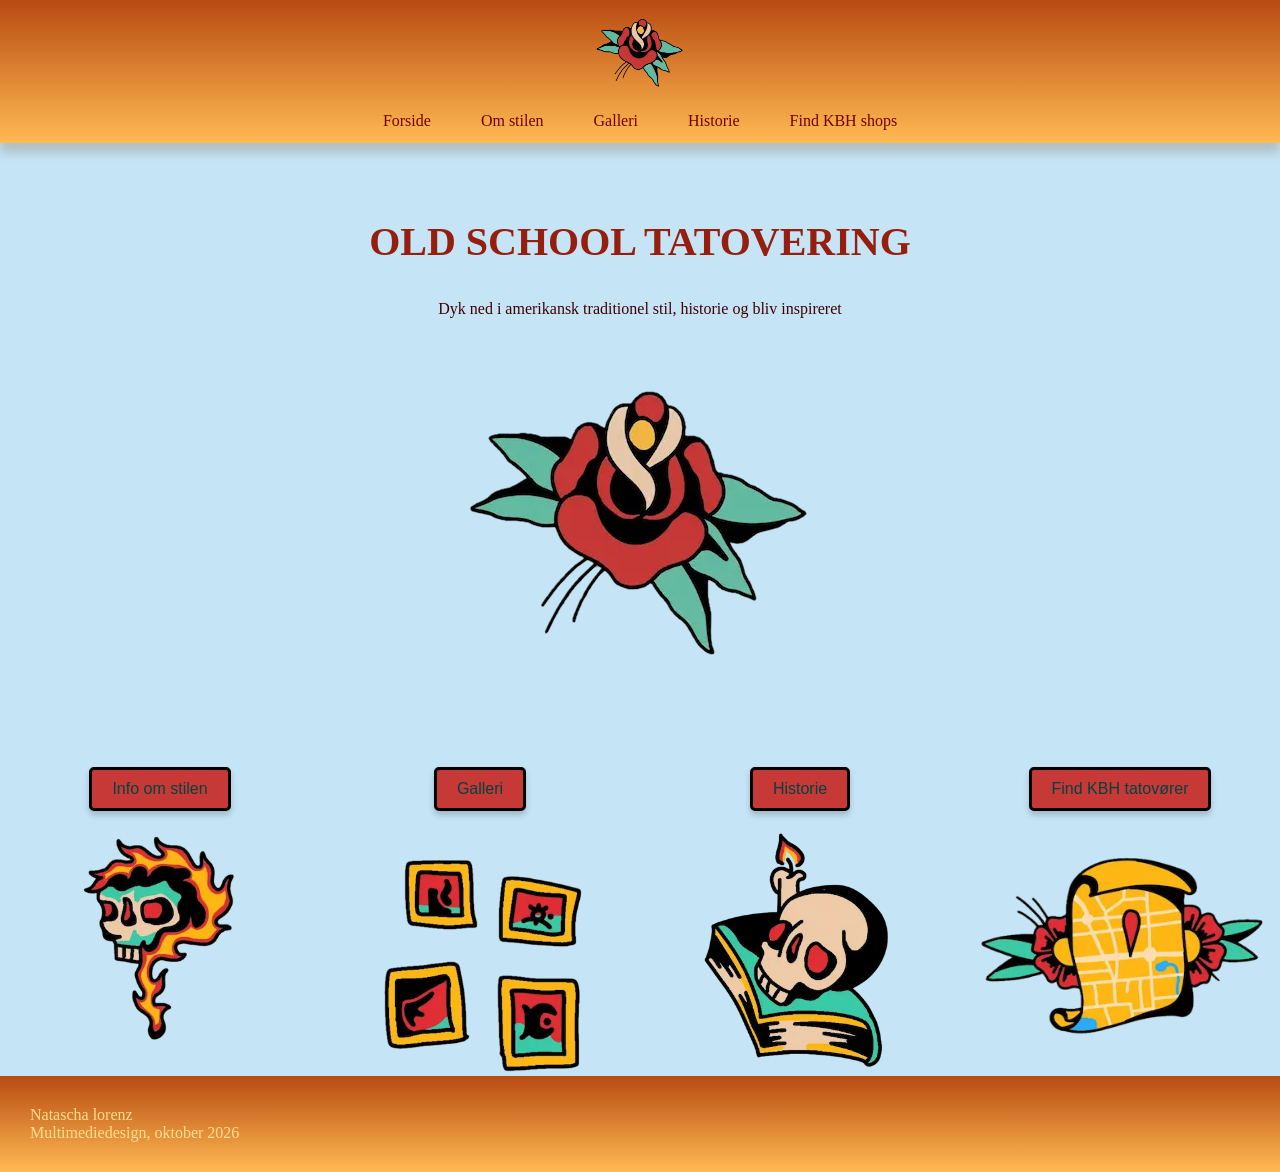
<file: index.html>
<!DOCTYPE html>
<html lang="da">


<head>
    <meta charset="UTF-8">
    <meta name="viewport" content="width=device-width, initial-scale=1.0">
    <title>forside</title>
    <link rel="stylesheet" href="style.css">
    <link rel="stylesheet" href="layout.css">
    <link rel="icon" href="./imgs/favicon.ico">

</head>



<body>
    <header>

        <div class="logo">
            <a href="">
                <img src="./imgs/logopng.webp" alt="Logo">
            </a>
        </div>

        <div class="burger">
            <span class="line"></span>
            <span class="line"></span>
            <span class="line"></span>
        </div>
        <nav>
            <ul class="menu">
                <li><a href="index.html">Forside</a></li>
                <li><a href="om_stilen.html">Om stilen</a></li>
                <li><a href="galleri.html">Galleri</a></li>
                <li><a href="historie.html">Historie</a></li>
                <li><a href="find_shop.html">Find KBH shops</a></li>
            </ul>
        </nav>
    </header>
    <main>
        <section class="hero">

            <h1> OLD SCHOOL TATOVERING</h1>
            <div class="hero_1">
                <p> Dyk ned i amerikansk traditionel stil, historie og bliv inspireret</p>
                <img src="./imgs/logopng.webp" alt="logohero">


            </div>

        </section>

        <div class="grid_1">
            <div class="grid_1_1">
                <a href="om_stilen.html" class="button">Info om stilen</a>
                <img src="./imgs/info_img.webp" alt="info_icon">
            </div>

            <div class="grid_1_2">
                <a href="galleri.html" class="button">Galleri</a>
                <img src="./imgs/galleri_img.webp" alt="galleri_icon">
            </div>

            <div class="grid_1_3">
                <a href="historie.html" class="button">Historie</a>
                <img src="./imgs/historie_img.webp" alt="historie_icon">
            </div>
            <div class="grid_2">
                <a href="find_shop.html" class="button">Find KBH tatovører</a>
                <img src="./imgs/findshopsimg.webp" alt="find_icon">

            </div>

        </div>


    </main>

    <footer>
        Natascha lorenz <br>
        Multimediedesign, oktober 2026
    </footer>

    <script src="menu.js" defer></script>
</body>

</html>
</file>
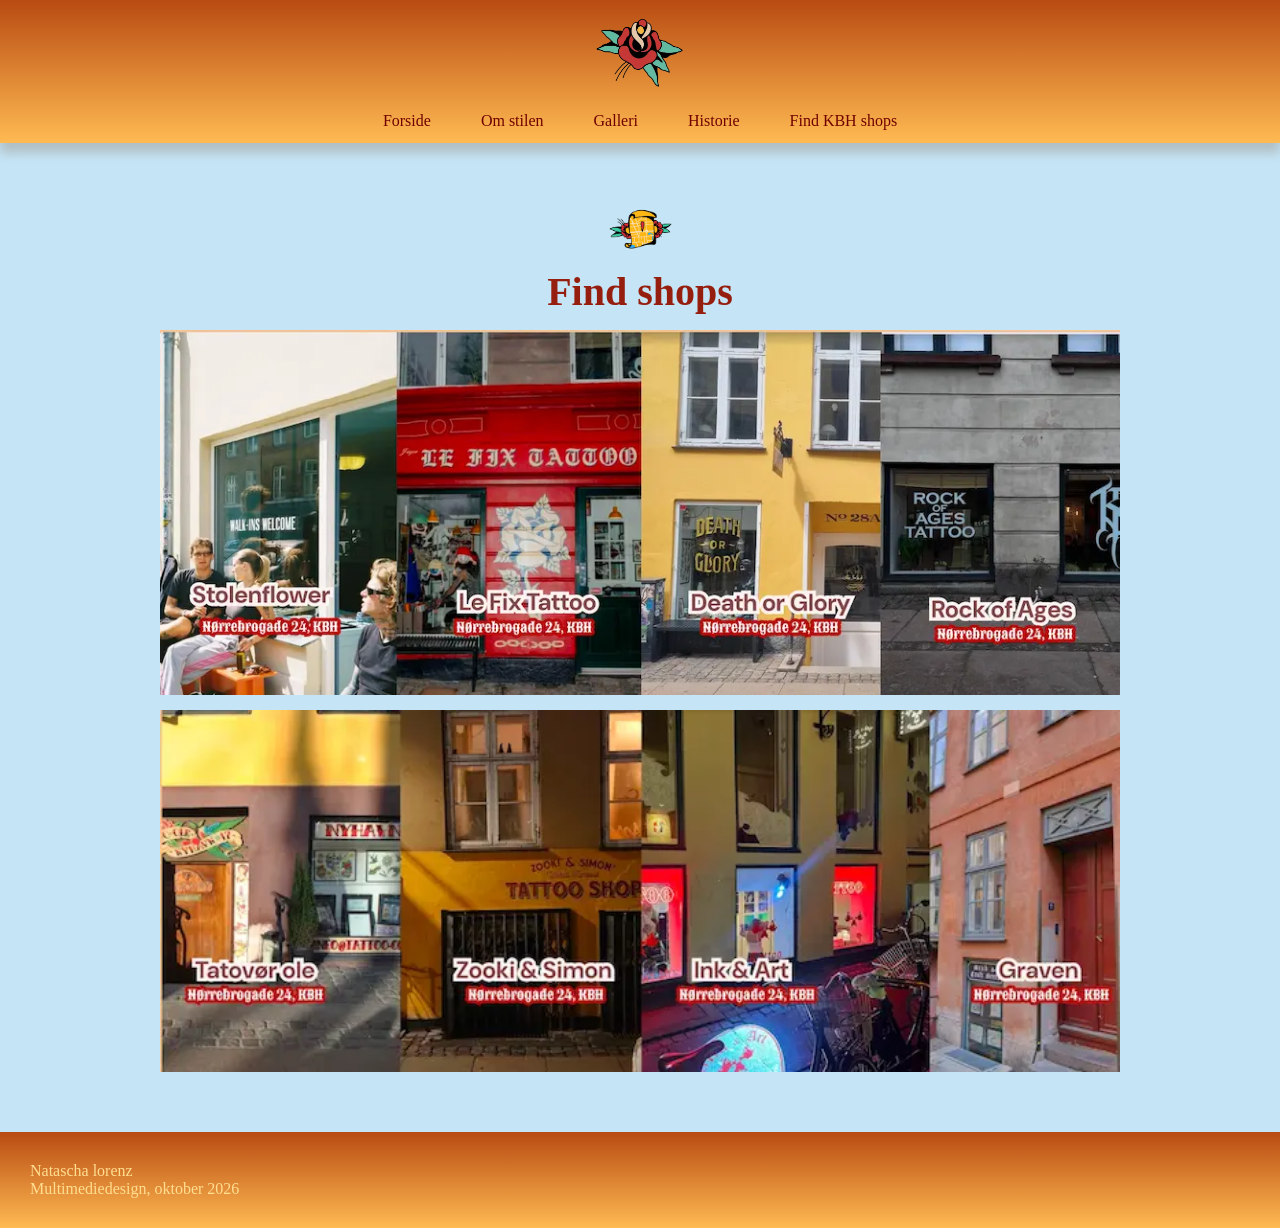
<file: find_shop.html>
<!DOCTYPE html>
<html lang="da">

<head>
    <meta charset="UTF-8">
    <meta name="viewport" content="width=device-width, initial-scale=1.0">
    <title>Find shops</title>
    <link rel="stylesheet" href="style.css">
    <link rel="stylesheet" href="layout.css">
    <link rel="icon" href="./imgs/favicon.ico">

</head>

<body>

    <header>
        <div class="logo">
            <a href="index.html">
                <img src="./imgs/logopng.webp" alt="Logo">
            </a>
        </div>

        <div class="burger">
            <span class="line"></span>
            <span class="line"></span>
            <span class="line"></span>
        </div>

        <nav>
            <ul class="menu">
                <li><a href="index.html">Forside</a></li>
                <li><a href="om_stilen.html">Om stilen</a></li>
                <li><a href="galleri.html">Galleri</a></li>
                <li><a href="historie.html">Historie</a></li>
                <li><a href="find_shop.html">Find KBH shops</a></li>
            </ul>
        </nav>
    </header>

    <main>
        <section class="hero">
            <div class="startimg">
                <img src="./imgs/findshopsimg.webp" alt="shop">
            </div>
            <h1>Find shops</h1>

            <div class="shops">
                <img src="./imgs/shop1.webp" alt="shop1">
                <img src="./imgs/shop2.webp" alt="shop2">
            </div>
        </section>
    </main>
    <footer>
        Natascha lorenz <br>
        Multimediedesign, oktober 2026
    </footer>
    <script src="menu.js" defer></script>
</body>

</html>
</file>
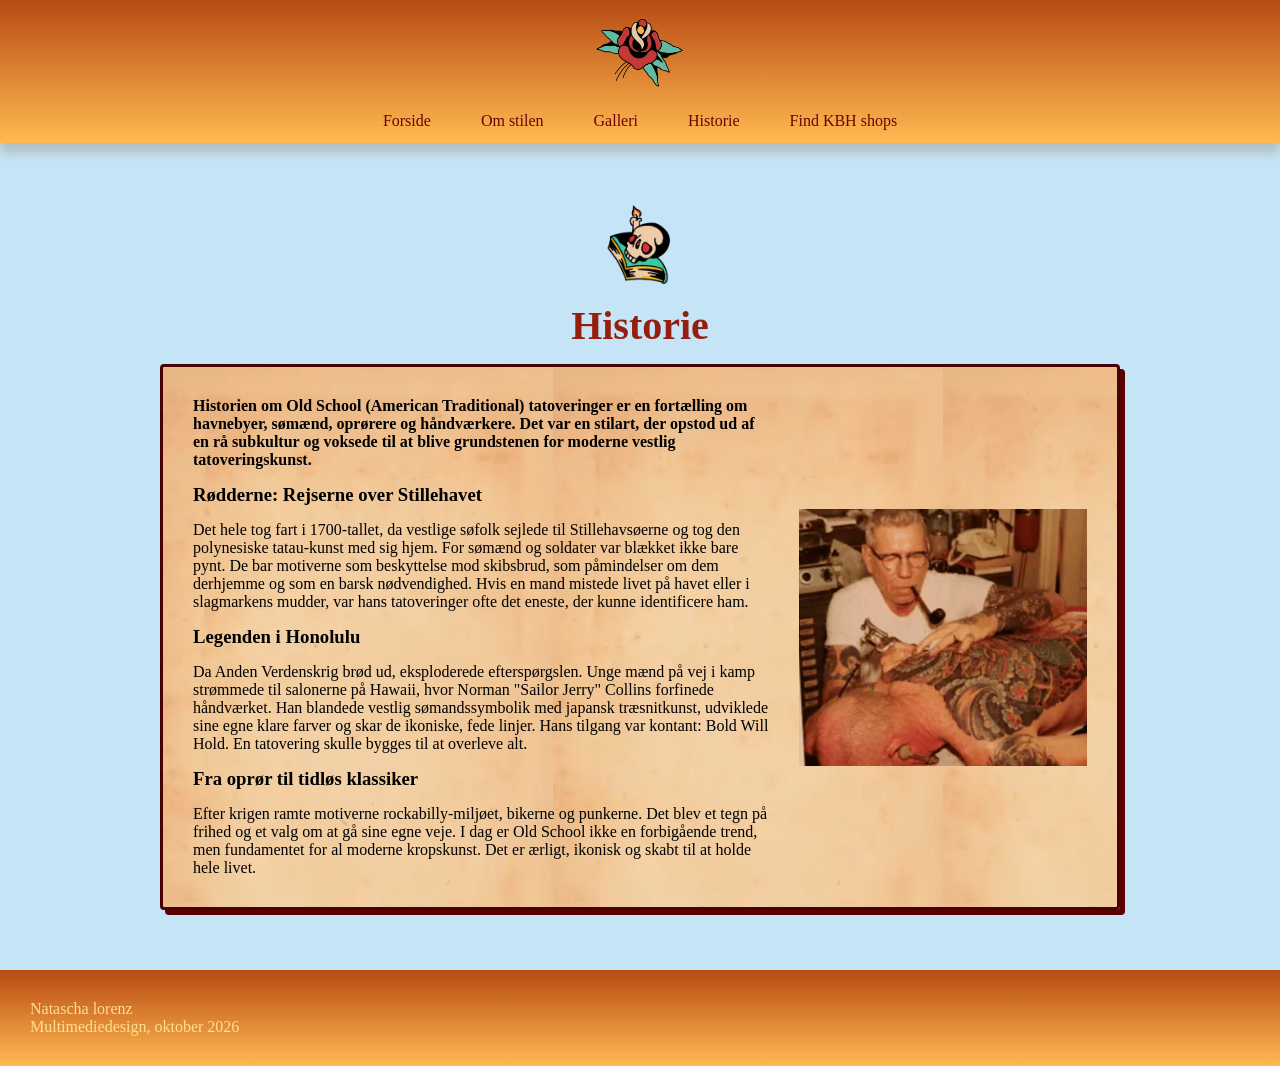
<file: historie.html>
<!DOCTYPE html>
<html lang="da">

<head>
    <meta charset="UTF-8">
    <meta name="viewport" content="width=device-width, initial-scale=1.0">
    <title>Historie</title>
    <link rel="stylesheet" href="style.css">
    <link rel="stylesheet" href="layout.css">
    <link rel="icon" href="./imgs/favicon.ico">

</head>

<body>

    <header>
        <div class="logo">
            <a href="index.html">
                <img src="./imgs/logopng.webp" alt="Logo">
            </a>
        </div>

        <div class="burger">
            <span class="line"></span>
            <span class="line"></span>
            <span class="line"></span>
        </div>

        <nav>
            <ul class="menu">
                <li><a href="index.html">Forside</a></li>
                <li><a href="om_stilen.html">Om stilen</a></li>
                <li><a href="galleri.html">Galleri</a></li>
                <li><a href="historie.html">Historie</a></li>
                <li><a href="find_shop.html">Find KBH shops</a></li>
            </ul>
        </nav>
    </header>

    <main>
        <section class="hero">
            <div class="startimg">
                <img src="./imgs/historie_img.webp" alt="historie">
            </div>

            <h1>Historie</h1>

            <div class="grid_2col">
                <div class="historie_tekst">

                    <h4>Historien om Old School (American Traditional) tatoveringer er en fortælling om havnebyer,
                        sømænd, oprørere og håndværkere. Det var en stilart, der opstod ud af en rå subkultur og voksede
                        til at blive grundstenen for moderne vestlig tatoveringskunst.</h4>

                    <h3>Rødderne: Rejserne over Stillehavet</h3>
                    <p>
                        Det hele tog fart i 1700-tallet, da vestlige søfolk sejlede til Stillehavsøerne og tog den
                        polynesiske tatau-kunst med sig hjem. For sømænd og soldater var blækket ikke bare pynt. De
                        bar
                        motiverne som beskyttelse mod skibsbrud, som påmindelser om dem derhjemme og som en barsk
                        nødvendighed. Hvis en mand mistede livet på havet eller i slagmarkens mudder, var hans
                        tatoveringer ofte det eneste, der kunne identificere ham.
                    </p>

                    <h3>Legenden i Honolulu</h3>
                    <p>
                        Da Anden Verdenskrig brød ud, eksploderede efterspørgslen. Unge mænd på vej i kamp strømmede
                        til
                        salonerne på Hawaii, hvor Norman "Sailor Jerry" Collins forfinede håndværket. Han blandede
                        vestlig
                        sømandssymbolik med japansk træsnitkunst, udviklede sine egne klare farver og skar de
                        ikoniske,
                        fede linjer. Hans tilgang var kontant: Bold Will Hold. En tatovering skulle bygges til at
                        overleve alt.
                    </p>

                    <h3>Fra oprør til tidløs klassiker</h3>
                    <p>
                        Efter krigen ramte motiverne rockabilly-miljøet, bikerne og punkerne. Det blev et tegn på
                        frihed
                        og et valg om at gå sine egne veje. I dag er Old School ikke en forbigående trend, men
                        fundamentet for al moderne kropskunst. Det er ærligt, ikonisk og skabt til at holde hele
                        livet.
                    </p>
                </div>

                <img src="./imgs/jerry.png" alt="jerry">
            </div>
        </section>
    </main>
    <footer>
        Natascha lorenz <br>
        Multimediedesign, oktober 2026
    </footer>
    <script src="menu.js" defer></script>
</body>

</html>
</file>
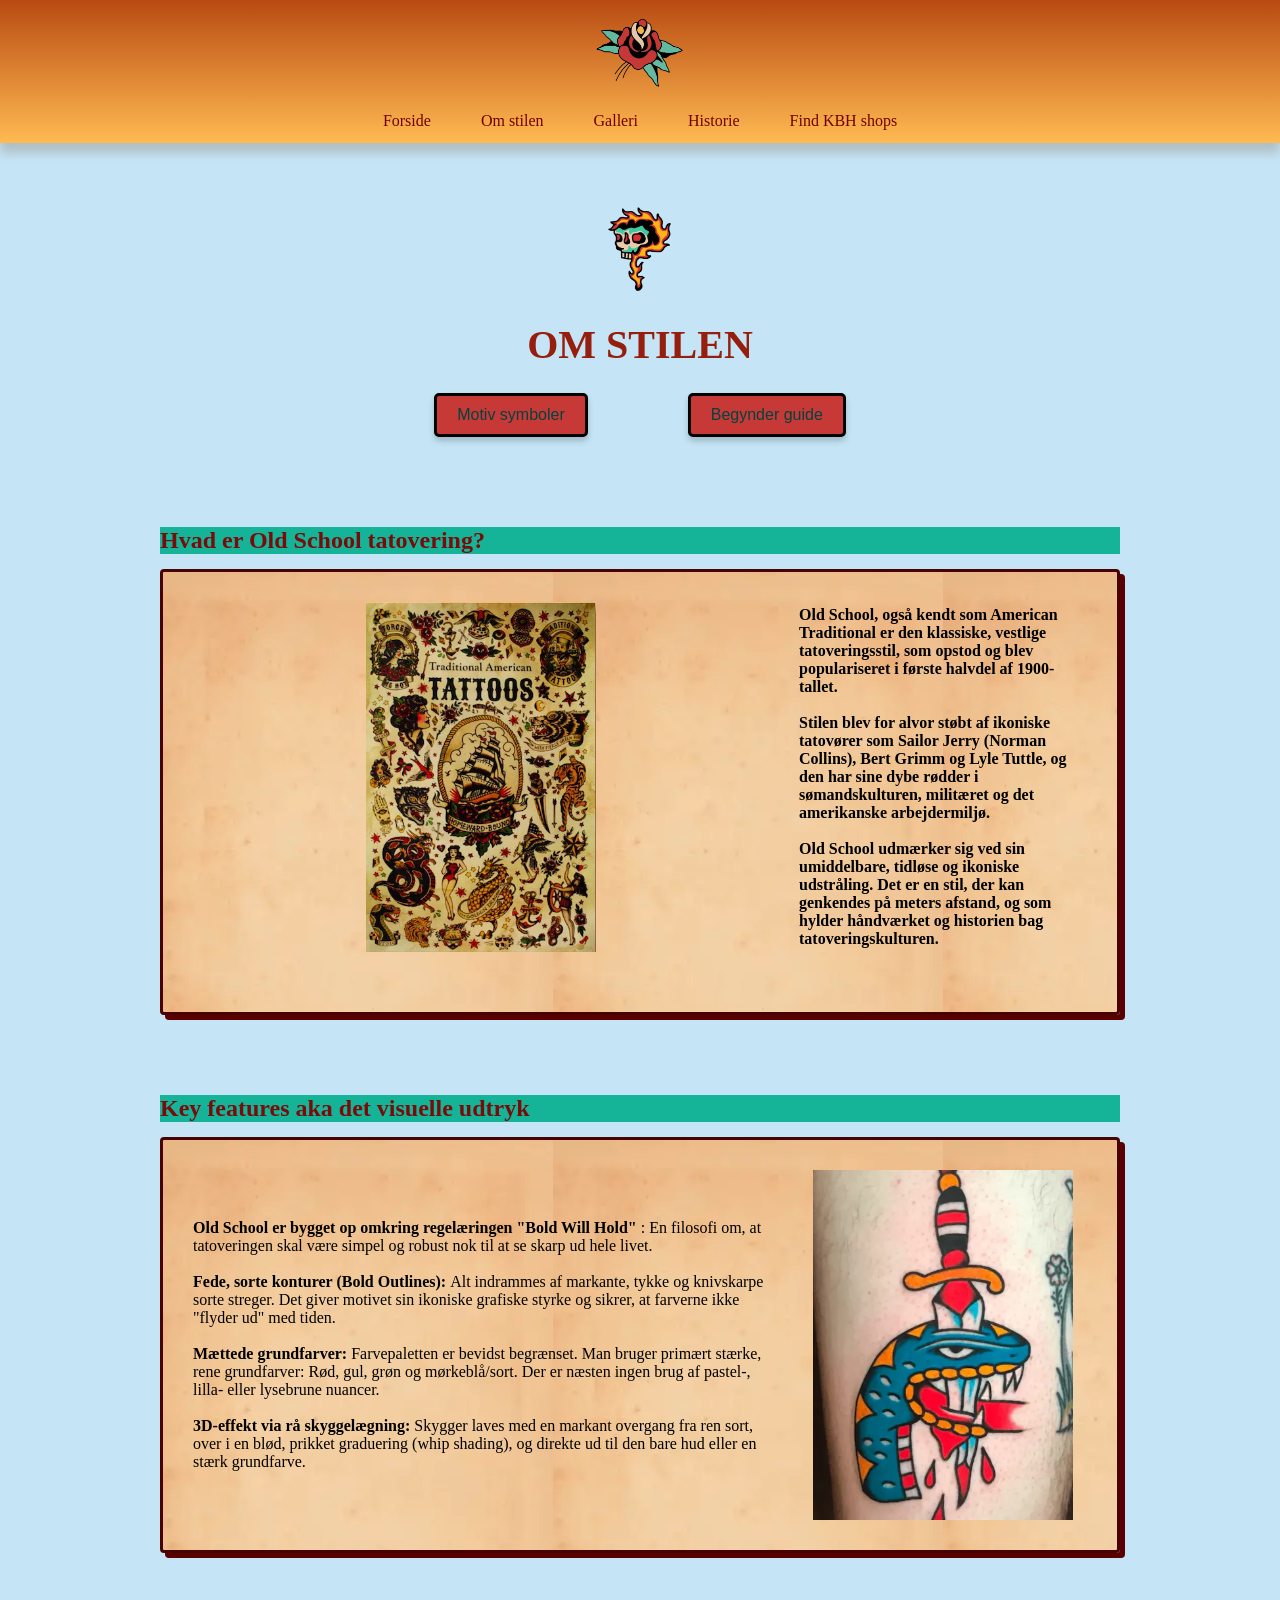
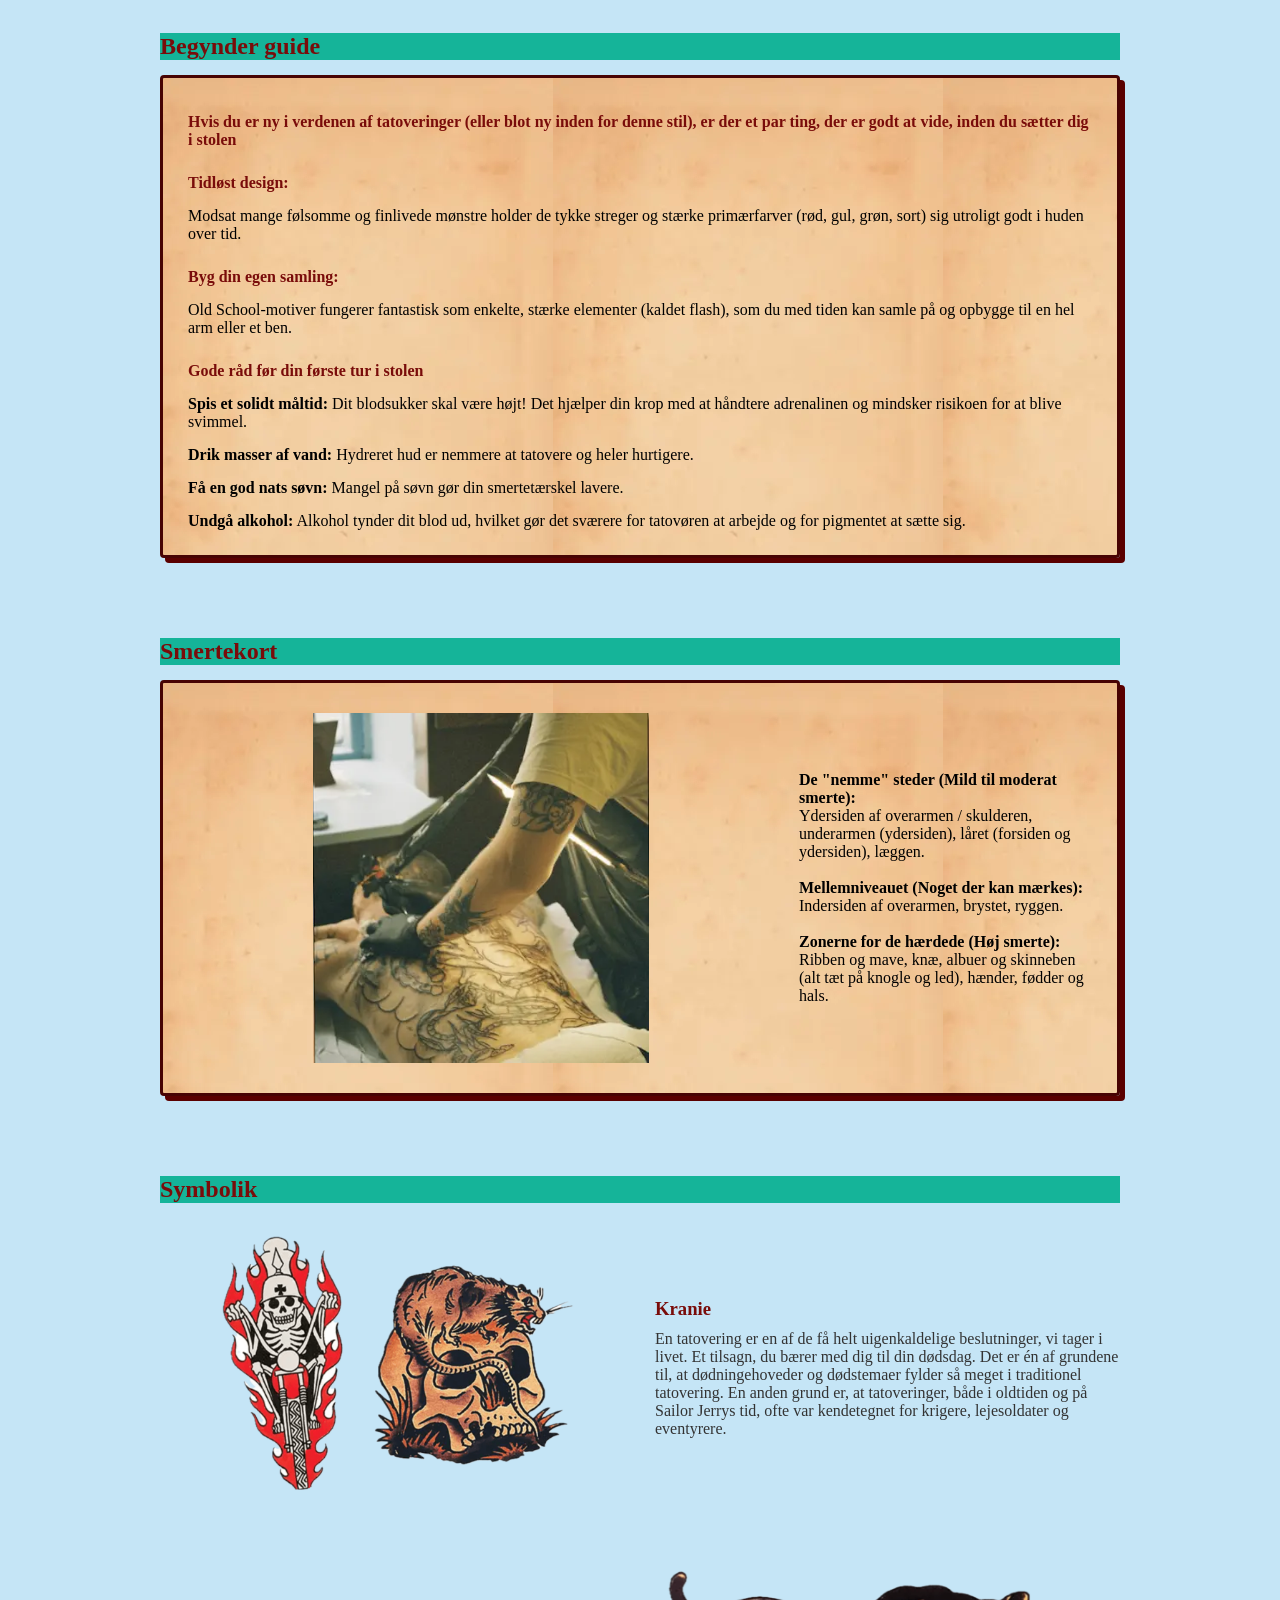
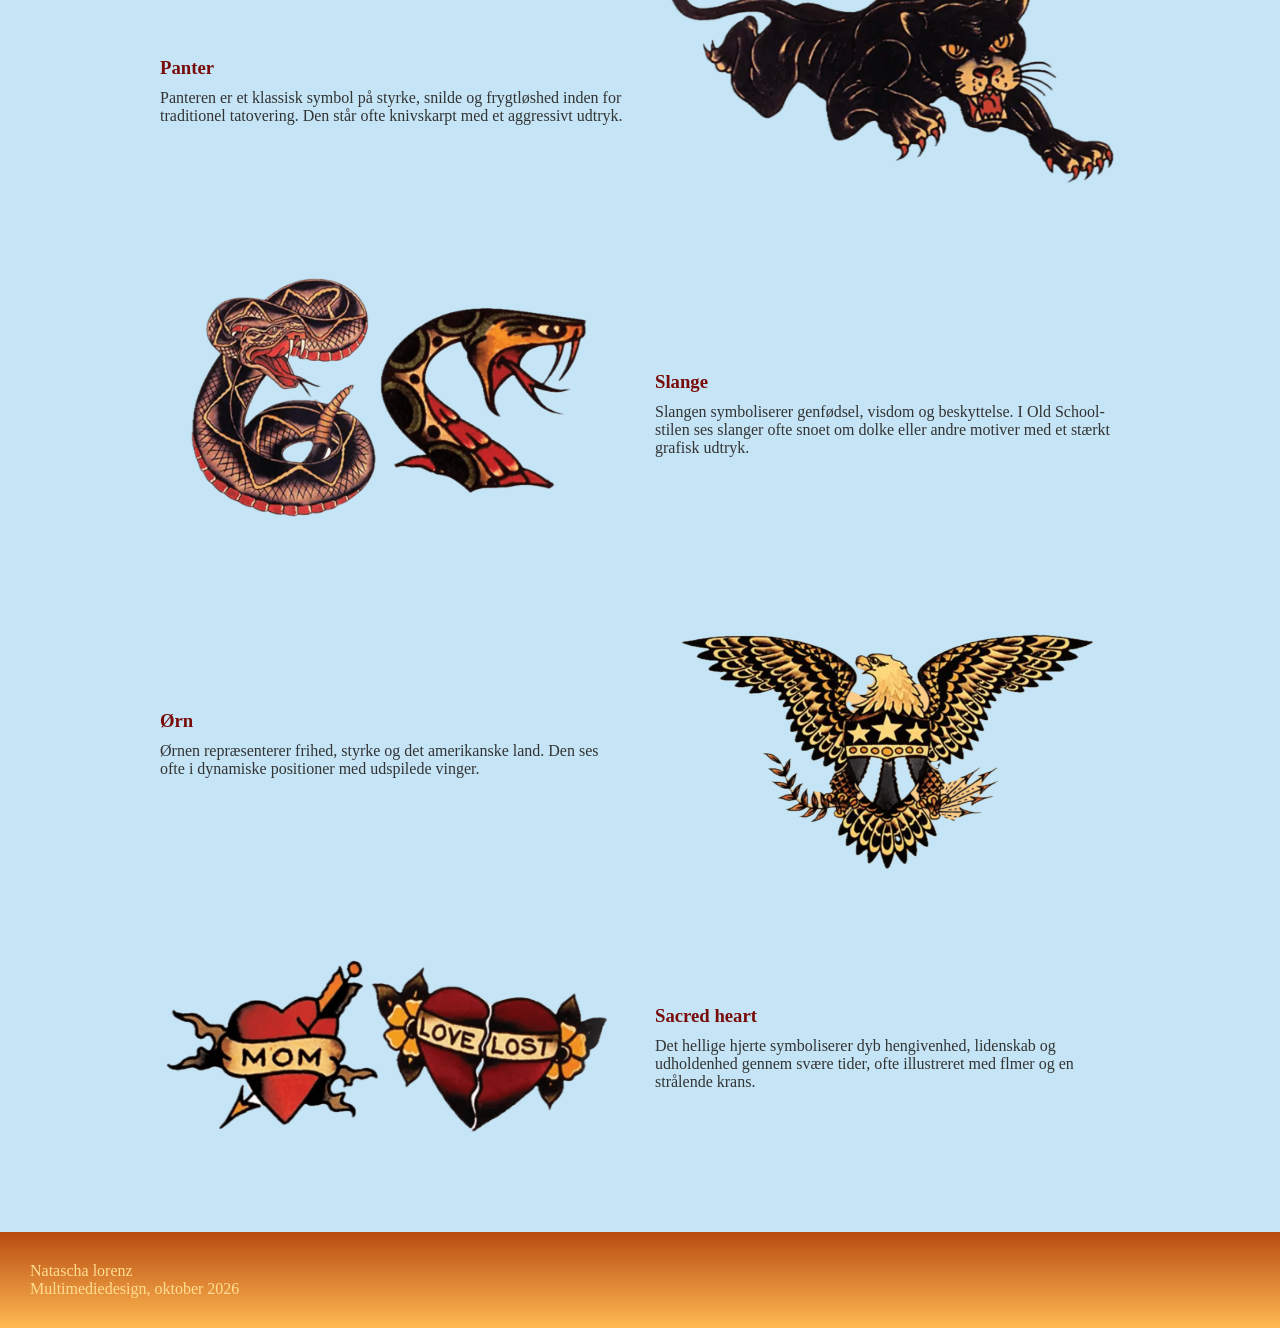
<file: om_stilen.html>
<!DOCTYPE html>
<html lang="da">

<head>
    <meta charset="UTF-8">
    <meta name="viewport" content="width=device-width, initial-scale=1.0">
    <title>Om stilen</title>
    <link rel="stylesheet" href="style.css">
    <link rel="stylesheet" href="layout.css">
    <link rel="icon" href="./imgs/favicon.ico">

</head>

<body>

    <header>
        <div class="logo">
            <a href="index.html">
                <img src="./imgs/logopng.webp" alt="Logo">
            </a>
        </div>

        <div class="burger">
            <span class="line"></span>
            <span class="line"></span>
            <span class="line"></span>
        </div>

        <nav>
            <ul class="menu">
                <li><a href="index.html">Forside</a></li>
                <li><a href="om_stilen.html">Om stilen</a></li>
                <li><a href="galleri.html">Galleri</a></li>
                <li><a href="historie.html">Historie</a></li>
                <li><a href="find_shop.html">Find KBH shops</a></li>
            </ul>
        </nav>
    </header>

    <main>
        <section class="hero">
            <div class="startimg">
                <img src="./imgs/info_img.webp" alt="info_icon">
            </div>
            <h1>OM STILEN</h1>

            <div class="knap1">
                <a href="#symbolik" class="button">Motiv symboler</a>
                <a href="#begynder_guide" class="button">Begynder guide</a>
            </div>
        </section>

        <section class="hvad_er_stilen">
            <h2>Hvad er Old School tatovering?</h2>
            <div class="grid_2col">
                <img src="./imgs/infobilleder/førstebillede.webp" alt="førstebillede">
                <p> <strong>


                        Old School, også kendt som American Traditional er den klassiske, vestlige tatoveringsstil, som
                        opstod og blev populariseret i første halvdel af 1900-tallet. <br> <br>
                        Stilen blev for alvor støbt af
                        ikoniske tatovører som Sailor Jerry (Norman Collins), Bert Grimm og Lyle Tuttle, og den har sine
                        dybe rødder i sømandskulturen, militæret og det amerikanske arbejdermiljø. <br><br>
                        Old School
                        udmærker
                        sig
                        ved sin umiddelbare, tidløse og ikoniske udstråling. Det er en stil, der kan genkendes på meters
                        afstand, og som hylder håndværket og historien bag tatoveringskulturen.</p> </strong>
            </div>
        </section>

        <section class="key_features">
            <h2>Key features aka det visuelle udtryk</h2>
            <div class="grid_2col">
                <p> <strong> Old School er bygget op omkring regelæringen "Bold Will Hold"</strong> : En filosofi om, at
                    tatoveringen skal
                    være simpel og robust nok til at se skarp ud hele livet. <br> <br>

                    <strong>Fede, sorte konturer (Bold Outlines): </strong> Alt
                    indrammes af markante, tykke og knivskarpe sorte streger. Det giver motivet sin ikoniske grafiske
                    styrke og sikrer, at farverne ikke "flyder ud" med tiden. <br> <br>

                    <strong>Mættede grundfarver: </strong> Farvepaletten er
                    bevidst begrænset. Man bruger primært stærke, rene grundfarver: Rød, gul, grøn og mørkeblå/sort. Der
                    er næsten ingen brug af pastel-, lilla- eller lysebrune nuancer. <br> <br>

                    <strong>3D-effekt via rå skyggelægning:</strong>
                    Skygger laves med en markant overgang fra ren sort, over i en blød, prikket graduering (whip
                    shading), og direkte ud til den bare hud eller en stærk grundfarve.
                </p>
                <img src="./imgs/infobilleder/andetbillede.webp" alt="andet billede">
            </div>
        </section>

        <section class="begynder_guide" id="begynder_guide">
            <h2>Begynder guide</h2>
            <div class="guide_box">
                <h3>
                    Hvis du er ny i verdenen af tatoveringer (eller blot ny inden for denne stil), er der et par ting,
                    der er godt at vide, inden du sætter dig i stolen
                </h3>

                <h3>Tidløst design:</h3>
                <p>Modsat mange følsomme og finlivede mønstre holder de tykke streger og stærke primærfarver (rød, gul,
                    grøn, sort) sig utroligt godt i huden over tid.</p>

                <h3>Byg din egen samling:</h3>
                <p>Old School-motiver fungerer fantastisk som enkelte, stærke elementer (kaldet flash), som du med tiden
                    kan samle på og opbygge til en hel arm eller et ben.</p>

                <h3>Gode råd før din første tur i stolen</h3>
                <p><strong>Spis et solidt måltid:</strong> Dit blodsukker skal være højt! Det hjælper din krop med at
                    håndtere adrenalinen og mindsker risikoen for at blive svimmel.</p>
                <p><strong>Drik masser af vand:</strong> Hydreret hud er nemmere at tatovere og heler hurtigere.</p>
                <p><strong>Få en god nats søvn:</strong> Mangel på søvn gør din smertetærskel lavere.</p>
                <p><strong>Undgå alkohol:</strong> Alkohol tynder dit blod ud, hvilket gør det sværere for tatovøren at
                    arbejde og for pigmentet at sætte sig.</p>
            </div>
        </section>

        <section class="smertekort">
            <h2>Smertekort</h2>
            <div class="grid_2col">
                <img src="./imgs/infobilleder/slutbillede.webp" alt="Smertekort">
                <p><strong>De "nemme" steder (Mild til moderat smerte):</strong> <br>Ydersiden af overarmen / skulderen,
                    underarmen
                    (ydersiden), låret (forsiden og ydersiden), læggen. <br> <br>

                    <strong>Mellemniveauet (Noget der kan mærkes):</strong><br>
                    Indersiden af overarmen, brystet, ryggen. <br> <br>

                    <strong>Zonerne for de hærdede (Høj
                        smerte):</strong> <br> Ribben og mave, knæ,
                    albuer og skinneben (alt tæt på knogle og led), hænder, fødder og hals.
                </p>
            </div>
        </section>

        <section class="symbolik" id="symbolik">
            <h2>Symbolik</h2>
            <div class="symbolik_list">

                <div class="symbolik_item">
                    <img src="./imgs/infobilleder/kranie.png" alt="kranie">
                    <div class="symbolik_text">
                        <h3>Kranie</h3>
                        <p>En tatovering er en af de få helt uigenkaldelige beslutninger, vi tager i livet. Et tilsagn,
                            du bærer med dig til din dødsdag. Det er én af grundene til, at dødningehoveder og
                            dødstemaer fylder så meget i traditionel tatovering. En anden grund er, at tatoveringer,
                            både i oldtiden og på Sailor Jerrys tid, ofte var kendetegnet for krigere, lejesoldater og
                            eventyrere.</p>
                    </div>
                </div>

                <div class="symbolik_item revers">
                    <div class="symbolik_text">
                        <h3>Panter</h3>
                        <p>Panteren er et klassisk symbol på styrke, snilde og frygtløshed inden for traditionel
                            tatovering. Den står ofte knivskarpt med et aggressivt udtryk.</p>
                    </div>
                    <img src="./imgs/infobilleder/panter.png" alt="panter">
                </div>

                <div class="symbolik_item">

                    <img src="./imgs/infobilleder/slange.png" alt="slange">
                    <div class="symbolik_text">
                        <h3>Slange</h3>
                        <p>Slangen symboliserer genfødsel, visdom og beskyttelse. I Old School-stilen ses slanger ofte
                            snoet om dolke eller andre motiver med et stærkt grafisk udtryk.</p>
                    </div>
                </div>

                <div class="symbolik_item revers">
                    <div class="symbolik_text">
                        <h3>Ørn</h3>
                        <p>Ørnen repræsenterer frihed, styrke og det amerikanske land. Den ses ofte i dynamiske
                            positioner med udspilede vinger.</p>
                    </div>
                    <img src="./imgs/infobilleder/ørn.png" alt="ørn">
                </div>

                <div class="symbolik_item">

                    <img src="./imgs/infobilleder/hjerte.png" alt="hjerte">
                    <div class="symbolik_text">
                        <h3>Sacred heart</h3>
                        <p>Det hellige hjerte symboliserer dyb hengivenhed, lidenskab og udholdenhed gennem svære tider,
                            ofte illustreret med flmer og en strålende krans.</p>
                    </div>
                </div>

            </div>
        </section>
    </main>
    <footer>
        Natascha lorenz <br>
        Multimediedesign, oktober 2026
    </footer>
    <script src="menu.js" defer></script>
</body>

</html>
</file>
<file: style.css>
/*************** Reset *********************/
* {
  margin: 0;
  padding: 0;
  box-sizing: border-box;
}

/**********body***********/
body {
  background-color: #c5e5f6;
}
html {
  scroll-behavior: smooth;
}

/**********menu***********/

header {
  position: sticky;
  display: flex;
  flex-direction: column;
  align-items: center;
  padding: -10px;
  box-shadow: 0 10px 10px rgba(101, 48, 1, 0.207);
  background: linear-gradient(to bottom, #b84b12, #ffba52);
}

.logo img {
  width: 100px;
  height: auto;
}

.menu {
  display: flex;
  list-style: none;
  margin: 0.5rem;
  padding: 0;
}

@media (width < 700px) {
  .menu {
    display: none;
  }
}

.menu li {
  margin-right: 15px;
  margin-left: 15px;
}

.menu a {
  display: block;
  padding: 5px 10px;
  color: #6f0200;
  text-decoration: none;
  transition: color 0.3s;
  text-align: center;
  font-family: "Times New Roman", Times, serif;
}

.menu a:hover {
  color: #15b499;
}
/**footer**/
footer {
  color: rgb(255, 222, 145);
  background: linear-gradient(to bottom, #b84b12, #ffba52);
  padding: 30px;
}

/****hero*****/
.hero h1 {
  text-align: center;
  color: rgb(150, 30, 14);
  font-family: BioRhyme Expanded;
  font-size: 2.5rem;
  padding: 15px;
}
.hero_1 p {
  font-family: BioRhyme Expanded;
  color: #400000;
  text-align: center;
}

/********** KNAPPER **********/

.button {
  display: inline-block;
  color: rgb(2, 67, 64);
  padding: 10px 20px;
  text-decoration: none;
  border-radius: 5px;
  border: 3px solid rgb(1, 1, 1);
  font-family: Impact, Haettenschweiler, "Arial Narrow Bold", sans-serif;
  box-shadow: 0 4px 6px rgba(0, 0, 0, 0.2);
  transition: background-color 0.3s;
  text-align: center;
  background-color: #c63936;
}
.button:hover {
  background-color: #14a88f;
}

/*****grid********/

.grid_2col,
.guide_box {
  background-image: url(./imgs/baggrund2.webp);
  border: 3px solid #470303;
  border-radius: 4px;
  box-shadow: 5px 5px 0px #5a0000;
  padding: 30px;
}

section h2 {
  font-family: "BioRhyme Expanded", serif;
  color: #790c0a;
  margin-bottom: 15px;
  background-color: #15b499;
}

.begynder_guide h1 {
  color: #790c0a;
  margin-bottom: 15px;
}

.guide_box h3 {
  font-family: "BioRhyme Expanded", serif;
  color: #790c0a;
  font-size: 1rem;
  margin-top: 10px;
}
.symbolik h1 {
  text-align: center;
  color: #790c0a;
  font-family: "BioRhyme Expanded", serif;
  margin-bottom: 20px;
}

.symbolik_text h3 {
  font-family: "BioRhyme Expanded", serif;
  color: #790c0a;
  margin-bottom: 10px;
}

.symbolik_text p {
  color: #333;
}
/********** MOBIL MENU **********/
@media (max-width: 700px) {
  .menu {
    display: none;
    flex-direction: column;
    width: 100%;
    text-align: center;
    padding: 10px 0;
  }

  nav.active .menu {
    display: flex;
  }

  .menu li {
    margin: 10px 0;
  }
}
</file>
<file: layout.css>
/*****reset*****/
main section {
  max-width: 1000px;
  margin: 40px auto;
  padding: 20px;
}
hero {
  max-width: 1000px;
  margin: 0 auto;
  padding: 20px;
  display: flex;
  flex-direction: column;
  gap: 30px;
}
.burger {
  width: 30px;
  height: 20px;
  cursor: pointer;
  display: none;
}

.line {
  display: block;
  width: 100%;
  height: 2%;
  background-color: #111;
  margin-bottom: 5px;
  transition: 0.2s linear;
}

/* ----------------- MOBIL VISNING ----------------- */
@media (width < 700px) {
  .burger {
    display: block;
    background-color: transparent;
    border: 0;
  }

  .burger.active .line:nth-child(1) {
    transform: rotate(45deg) translate(5px, 5px);
    transition: 0.2s linear;
  }

  .burger.active .line:nth-child(2) {
    opacity: 0;
    transition: 0.2s linear;
  }

  .burger.active .line:nth-child(3) {
    transform: rotate(-45deg) translate(5px, -5px);
    transition: 0.2s linear;
  }

  nav {
    display: none;
  }

  nav.active {
    display: flex;
    flex-direction: column;
    align-items: center;
    width: 100%;
    background: linear-gradient(to bottom, #b84b12, #ffba52);
    padding: 20px 0;
  }
}

.hero_1 {
  display: flex;
  flex-direction: column;
  align-items: center;
  padding: 20px;
}
.knap1 {
  display: flex;
  flex-direction: row;
  justify-content: center;
  gap: 100px;
  padding: 10px;
}

.grid_1 {
  display: grid;
  grid-template-columns: repeat(4, 1fr);
}

.grid_1_1,
.grid_1_2,
.grid_1_3,
.grid_2 {
  display: flex;
  flex-direction: column;
  align-items: center;
  gap: 15px;
}

.hero_1 img {
  max-width: 600px;
  height: auto;
}

.grid_1 img {
  width: 100%;
  height: auto;
  max-height: 250px;
  object-fit: contain;
}

/********** RESPONSIVT (Mobilvenligt) **********/
@media (max-width: 700px) {
  .grid_1 {
    grid-template-columns: 1fr;
  }
}

.grid_2col {
  display: grid;
  grid-template-columns: 2fr 1fr;
  gap: 30px;
  align-items: center;
}

.guide_box {
  display: flex;
  flex-direction: column;
  gap: 15px;
  padding: 25px;
}

.grid_2col img {
  width: 100%;
  height: auto;
  max-height: 350px;
  object-fit: contain;
}

.symbolik_list {
  display: flex;
  flex-direction: column;
  gap: 30px;
}

.symbolik_item {
  display: grid;
  grid-template-columns: 1fr 1fr;
  gap: 30px;
  align-items: center;
}

.symbolik_item img {
  width: 100%;
  height: auto;
  max-height: 300px;
  object-fit: contain;
}
@media (max-width: 700px) {
  .grid_1 {
    grid-template-columns: 1fr;
  }

  .grid_2col {
    display: flex;
    flex-direction: column;
    align-items: center;
    text-align: center;
  }

  .symbolik_item,
  .symbolik_item.revers {
    display: flex;
    flex-direction: column;
    align-items: center;
    text-align: center;
  }
}

.startimg {
  display: flex;
  justify-content: center;
}

.startimg img {
  max-width: 70px;
  height: auto;
}

.grid_galleri {
  display: grid;
  grid-template-columns: repeat(3, 1fr);
  gap: 10px;
  background-color: #fbeacf;
  border: 3px solid #111;
  border-radius: 4px;
  padding: 5px;
  box-shadow: 5px 5px 0px #111;
}

.grid_galleri img {
  width: 100%;
  height: 220px;
  object-fit: cover;
  border: 2px solid #111;
  border-radius: 4px;
}

/********** RESPONSIVT TIL MOBIL **********/
@media (max-width: 700px) {
  .grid_galleri {
    grid-template-columns: repeat(1, 1fr);
    gap: 15px;
  }
}
.historie_tekst {
  display: flex;
  flex-direction: column;
  justify-content: center;
  gap: 15px;
}
.shops {
  display: flex;
  flex-direction: column;
  justify-content: center;
  gap: 15px;
}
</file>
